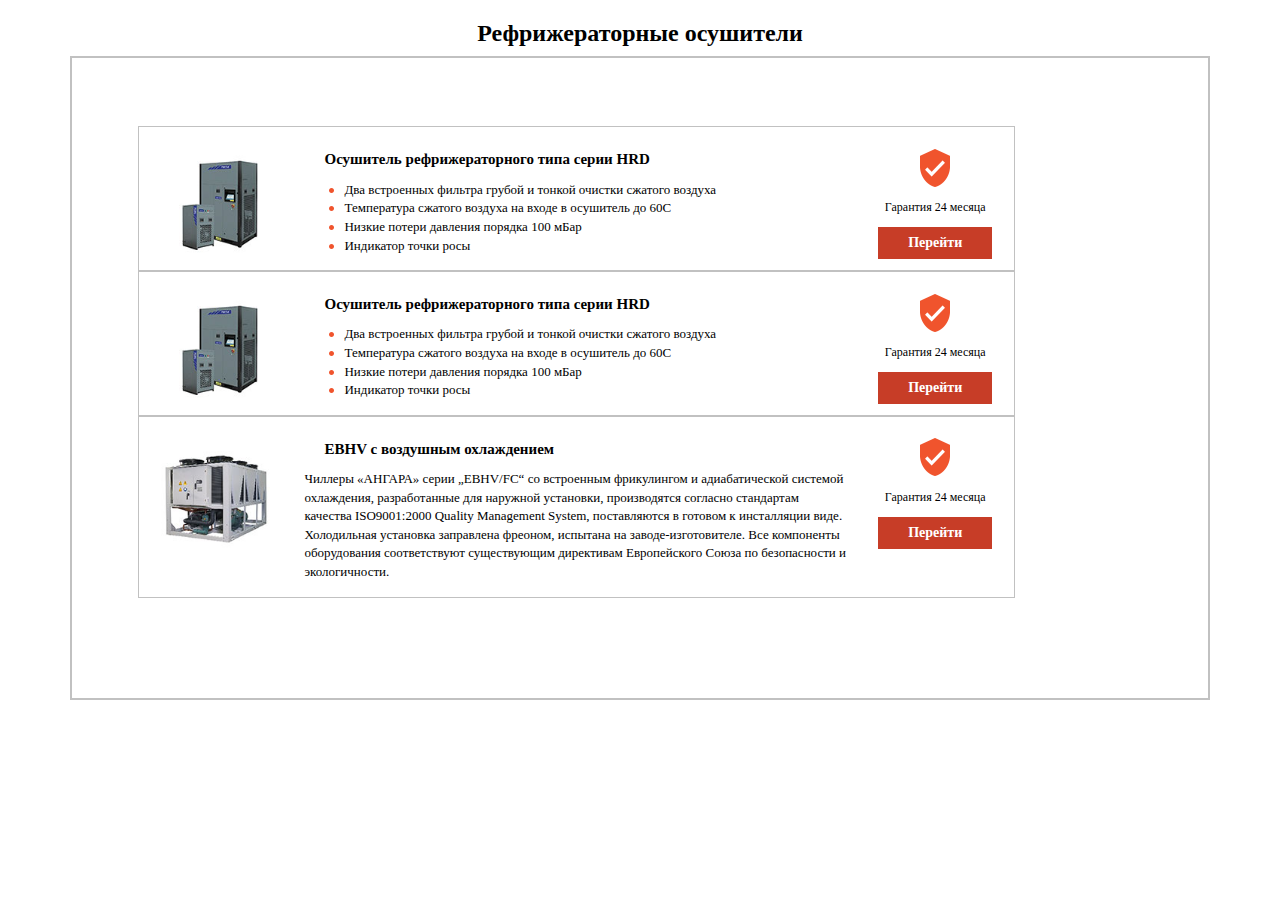
<file: new catalog/index.html>
<!DOCTYPE html>
<html lang="en">
  <head>
    <meta charset="utf-8">
    <meta http-equiv="X-UA-Compatible" content="IE=edge">
    <meta name="viewport" content="width=device-width, initial-scale=1">
    <!-- The above 3 meta tags *must* come first in the head; any other head content must come *after* these tags -->
    <title>Очередной каталог ДК</title>

    <!-- Bootstrap -->
    <link href="css/bootstrap.min.css" rel="stylesheet">
    <link rel="stylesheet" href="css/style.css">
    <!-- HTML5 shim and Respond.js for IE8 support of HTML5 elements and media queries -->
    <!-- WARNING: Respond.js doesn't work if you view the page via file:// -->
    <!--[if lt IE 9]>
      <script src="https://oss.maxcdn.com/html5shiv/3.7.2/html5shiv.min.js"></script>
      <script src="https://oss.maxcdn.com/respond/1.4.2/respond.min.js"></script>
    <![endif]-->
  </head>
  <body>
    <div class="wrapper">
    <h1>Рефрижераторные осушители</h1>
      <div class="container">
          <div class="catalog">
            <div class="catalog__product">
              <div class="row">
                <div class="col-md-2 col-sm-6">
                  <div class="catalog__product-img-skin">
                    <img class="img-responsive" src="img/pic/catalog/img.jpg" alt="Товар">
                  </div>
                </div>
                <div class="col-md-8 col-sm-6">
                  <div class="catalog__product-advantages">
                    <p class="catalog__product-advantages-title">Осушитель рефрижераторного типа серии HRD</p>
                    <ul>
                      <li>Два встроенных фильтра грубой и тонкой очистки сжатого воздуха</li>
                      <li>Температура сжатого воздуха на входе в осушитель до 60С</li>
                      <li>Низкие потери давления порядка 100 мБар</li>
                      <li>Индикатор точки росы</li>
                    </ul>
                  </div>
                </div>
                <div class="col-md-2 col-sm-12">
                  <div class="catalog__product-guarantee">
                    <p>Гарантия 24 месяца</p>
                    <div class="catalog__product-guarantee-btn-skin">
                      <a href="#">Перейти</a>
                    </div>
                  </div>
                </div>
              </div>
            </div>
            <div class="catalog__product">
              <div class="row">
                <div class="col-md-2 col-sm-6">
                  <div class="catalog__product-img-skin">
                    <img class="img-responsive" src="img/pic/catalog/img.jpg" alt="Товар">
                  </div>
                </div>
                <div class="col-md-8 col-sm-6">
                  <div class="catalog__product-advantages">
                    <p class="catalog__product-advantages-title">Осушитель рефрижераторного типа серии HRD</p>
                    <ul>
                      <li>Два встроенных фильтра грубой и тонкой очистки сжатого воздуха</li>
                      <li>Температура сжатого воздуха на входе в осушитель до 60С</li>
                      <li>Низкие потери давления порядка 100 мБар</li>
                      <li>Индикатор точки росы</li>
                    </ul>
                  </div>
                </div>
                <div class="col-md-2 col-sm-12">
                  <div class="catalog__product-guarantee">
                    <p>Гарантия 24 месяца</p>
                    <div class="catalog__product-guarantee-btn-skin">
                      <a href="#">Перейти</a>
                    </div>
                  </div>
                </div>
              </div>
            </div>
            <div class="catalog__product">
              <div class="row">
                <div class="col-md-2 col-sm-6">
                  <div class="catalog__product-img-skin">
                    <img class="img-responsive" src="img/pic/catalog/img2.jpg" alt="Товар">
                  </div>
                </div>
                <div class="col-md-8 col-sm-6">
                  <div class="catalog__product-advantages">
                    <p class="catalog__product-advantages-title">EBHV с воздушным охлаждением</p>
                    <p>Чиллеры «АНГАРА» серии „EBHV/FC“ со встроенным фрикулингом и адиабатической системой охлаждения, разработанные для наружной установки, производятся согласно стандартам качества ISO9001:2000 Quality Management System, поставляются в готовом к инсталляции виде. Холодильная установка заправлена фреоном, испытана на заводе-изготовителе. Все компоненты оборудования соответствуют существующим директивам Европейского Союза по безопасности и экологичности.</p>
                  </div>
                </div>
                <div class="col-md-2 col-sm-12">
                  <div class="catalog__product-guarantee">
                    <p>Гарантия 24 месяца</p>
                    <div class="catalog__product-guarantee-btn-skin">
                      <a href="#">Перейти</a>
                    </div>
                  </div>
                </div>
              </div>
            </div>
          </div>
        </div>
      </div>
    </div>

    <!-- jQuery (necessary for Bootstrap's JavaScript plugins) -->
    <script src="https://ajax.googleapis.com/ajax/libs/jquery/1.11.3/jquery.min.js"></script>
    <!-- Include all compiled plugins (below), or include individual files as needed -->
    <script src="js/bootstrap.min.js"></script>
  </body>
</html>
</file>
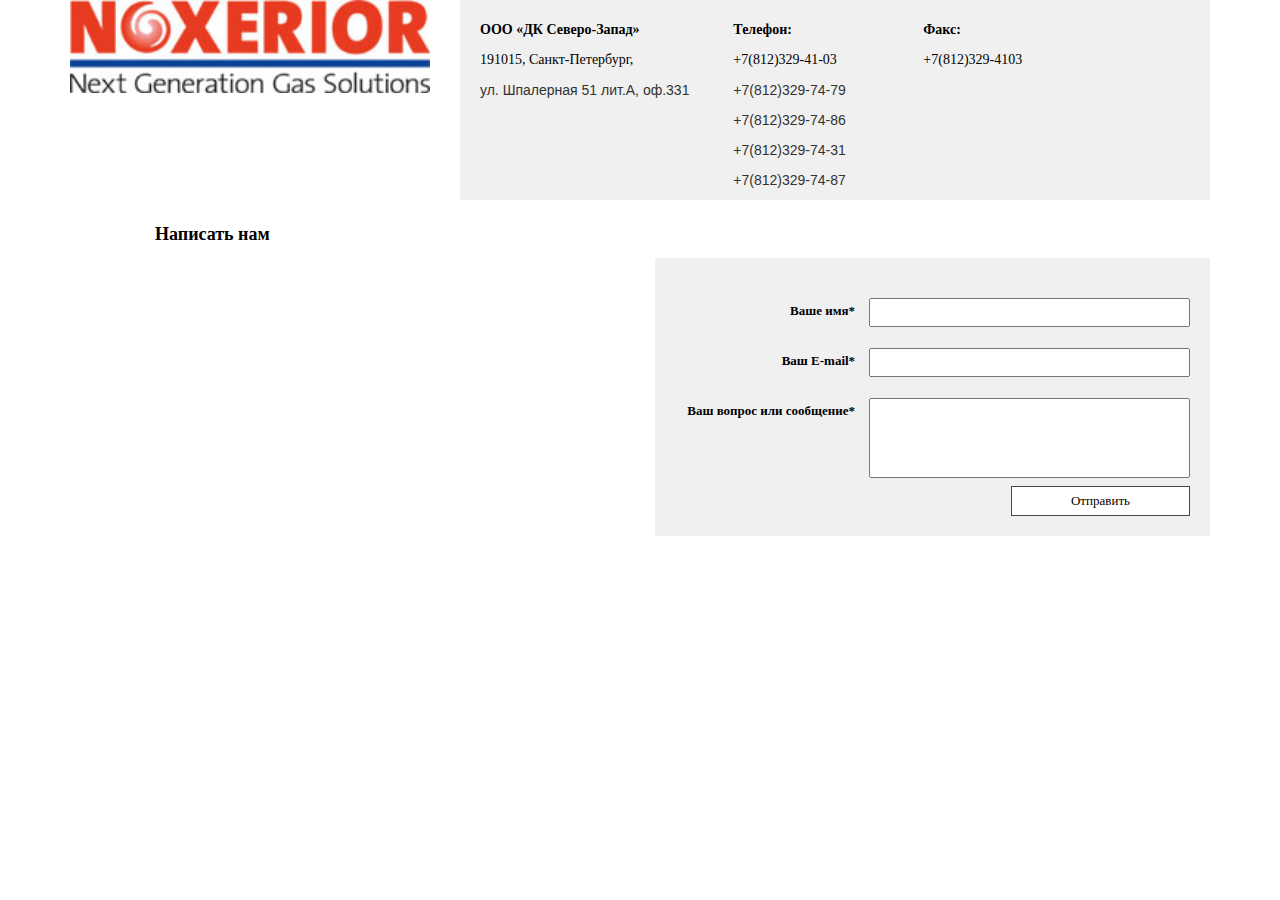
<file: new contacts/index.html>
<!DOCTYPE html>
<html lang="en">
  <head>
    <meta charset="utf-8">
    <meta http-equiv="X-UA-Compatible" content="IE=edge">
    <meta name="viewport" content="width=device-width, initial-scale=1">
    <!-- The above 3 meta tags *must* come first in the head; any other head content must come *after* these tags -->
    <title>Контакты ДК</title>

    <!-- Bootstrap -->
    <link href="css/bootstrap.min.css" rel="stylesheet">
    <link rel="stylesheet" href="css/style.css">
    <!-- HTML5 shim and Respond.js for IE8 support of HTML5 elements and media queries -->
    <!-- WARNING: Respond.js doesn't work if you view the page via file:// -->
    <!--[if lt IE 9]>
      <script src="https://oss.maxcdn.com/html5shiv/3.7.2/html5shiv.min.js"></script>
      <script src="https://oss.maxcdn.com/respond/1.4.2/respond.min.js"></script>
    <![endif]-->
  </head>
  <body>
    <div class="wrapper">
      <div class="container">
        <div class="contacts">
          <div class="row">
            <div class="col-md-4">
              <div class="contacts__logo">
                <img src="img/pic/logo.jpg" alt="Noxerior">
              </div>
            </div>
            <div class="col-md-8">
              <div class="contacts__info">
                <div class="row">
                  <div class="col-md-4">
                    <p class="contacts__title">ООО «ДК Северо-Запад»</p>
                    <p>191015, Санкт-Петербург,</p>
                    <p>ул. Шпалерная 51 лит.А, оф.331</p>
                  </div>
                  <div class="col-md-3">
                    <p class="contacts__title">Телефон:</p>
                    <p>+7(812)329-41-03</p>
                    <p>+7(812)329-74-79</p>
                    <p>+7(812)329-74-86</p>
                    <p>+7(812)329-74-31</p>
                    <p>+7(812)329-74-87</p>
                  </div>
                  <div class="col-md-3">
                    <p class="contacts__title">Факс:</p>
                    <p>+7(812)329-4103</p>
                  </div>
                </div>
              </div>
            </div>
          </div>
          <div class="row">
          <p class="bottom-div-title">Написать нам</p>
          <div class="col-md-6">
            <div class="contacts__map">
              <iframe src="https://www.google.com/maps/embed?pb=!1m14!1m12!1m3!1d7978.0407799991135!2d30.270903799999996!3d60.00661545!2m3!1f0!2f0!3f0!3m2!1i1024!2i768!4f13.1!5e0!3m2!1sru!2sru!4v1464866916232" width="600" height="450" frameborder="0" style="border:0" allowfullscreen></iframe>
            </div>
          </div>
            <div class="col-md-6">
              <div class="contacts__feedback">
                <form action="">
                  <div class="contacts__feedback-skin">
                    <div class="field">
                       <label for="name">Ваше имя*</label>
                       <input type="text" id="name" />
                    </div>
                    <div class="field">
                       <label for="email">Ваш E-mail*</label>
                       <input type="text" id="email" />
                    </div>
                    <div class="field">
                       <label for="message">Ваш вопрос или сообщение*</label>
                       <textarea type="text" id="message"></textarea>
                    </div>
                    <div class="contacts__btn-skin">
                      <input type="submit" value="Отправить">
                    </div>
                  </div>
                 </form>
              </div>
            </div>
          </div>
        </div>
      </div>
    </div>

    <!-- jQuery (necessary for Bootstrap's JavaScript plugins) -->
    <script src="https://ajax.googleapis.com/ajax/libs/jquery/1.11.3/jquery.min.js"></script>
    <!-- Include all compiled plugins (below), or include individual files as needed -->
    <script src="js/bootstrap.min.js"></script>
  </body>
</html>
</file>
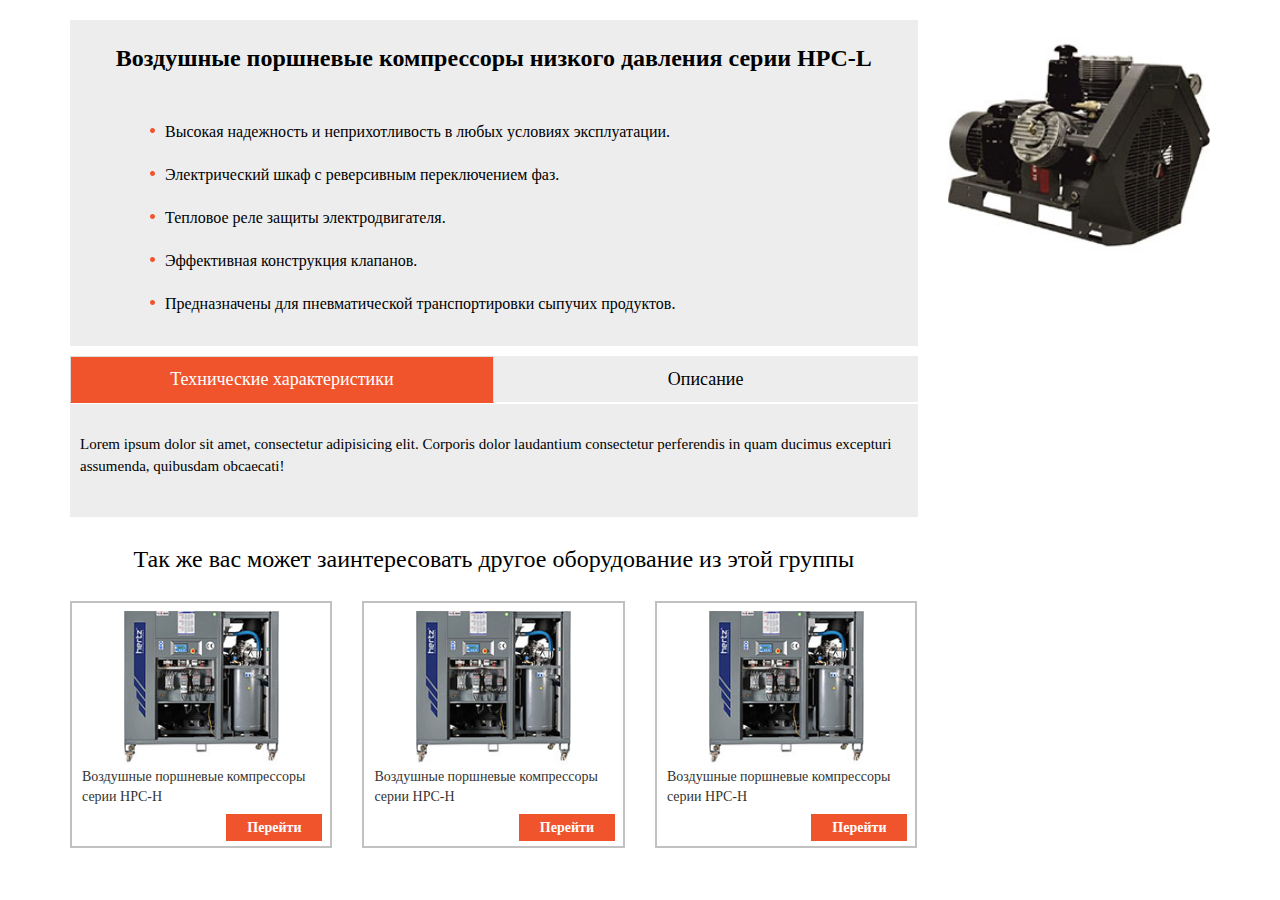
<file: product card/index.html>
<!DOCTYPE html>
<html lang="en">
  <head>
    <meta charset="utf-8">
    <meta http-equiv="X-UA-Compatible" content="IE=edge">
    <meta name="viewport" content="width=device-width, initial-scale=1">
    <!-- The above 3 meta tags *must* come first in the head; any other head content must come *after* these tags -->
    <title>Очередная карта товара ДК</title>

    <!-- Bootstrap -->
    <link href="css/bootstrap.min.css" rel="stylesheet">
    <link rel="stylesheet" href="css/style.css">
    <!-- HTML5 shim and Respond.js for IE8 support of HTML5 elements and media queries -->
    <!-- WARNING: Respond.js doesn't work if you view the page via file:// -->
    <!--[if lt IE 9]>
      <script src="https://oss.maxcdn.com/html5shiv/3.7.2/html5shiv.min.js"></script>
      <script src="https://oss.maxcdn.com/respond/1.4.2/respond.min.js"></script>
    <![endif]-->
  </head>
  <body>
    <div class="wrapper">
      <div class="product-card">
        <div class="container">
          <div class="row">
            <div class="col-md-9">
              <div class="product-card-skin">
              <h2>Воздушные поршневые компрессоры низкого давления серии HPC-L</h2>
                <ul>
                  <li>Высокая надежность и неприхотливость в любых условиях эксплуатации.</li>
                  <li>Электрический шкаф с реверсивным переключением фаз.</li>
                  <li>Тепловое реле защиты электродвигателя.</li>
                  <li>Эффективная конструкция клапанов.</li>
                  <li>Предназначены для пневматической транспортировки сыпучих продуктов.</li>
                </ul>
              </div>
            </div>
            <div class="col-md-3 product-card-img">
              <img class="img-responsive" src="img/pic/img.jpg" alt="Товар">
            </div>
          </div>
        </div>
      </div>
      <div class="product-card-info">
        <div class="container">
          <div class="row">
              <div class="col-md-9">
                <div class="product-card-tabs">
                <ul id="myTabs" class="nav nav-tabs">
                  <li class="active"><a class="tabs-link" id="profile-tab" href="#profile" data-toggle="tab">Технические характеристики</a></li>
                  <li class=""><a class="tabs-link" id="home-tab" href="#home" data-toggle="tab">Описание</a></li>
                </ul>
              <div id="myTabContent" class="tab-content">
                <div id="home" class="tab-pane fade">
                  <p>Когда Вы видите на дороге цементовоз или другое транспортное средство, перевозящее сыпучие продукты,
                  с большой вероятностью Вы увидите на нем компрессор серии HPC-L. Компрессоры серии HPC-L - одно из
                  самых распространённых решений для разгрузки цемента и других сыпучих продуктов из транспортного средства, а также стационарной разгрузки. Эти воздушные поршневые компрессоры с прямым приводом
                  зарекомендовали себя как исключительно надежный и неприхотливый в работе источник сжатого воздуха
                  низкого давления. Компрессор комплектуется необходимыми системами защиты, электрическим шкафом с реверсивным переключением, тем самым даже неопытный пользователь может смело эксплуатировать
                  данный компрессор.</p>
                </div>
                <div id="profile" class="tab-pane fade active in">
                  <p>Lorem ipsum dolor sit amet, consectetur adipisicing elit. Corporis dolor laudantium consectetur perferendis in quam ducimus excepturi assumenda, quibusdam obcaecati!</p>
                </div>
              </div>
              </div>
              </div>
            </div>
          </div>
      </div>
        <div class="product-examples-skin">
          <div class="container">
            <div class="row">
              <div class="col-md-9">
            <p class="product-examples">Так же вас может заинтересовать другое оборудование из этой группы</p>
            <div class="row">
            <div class="col-md-4 col-sm-4">
              <div class="product-example">
                <img class="img-responsive" src="img/pic/img2.jpg" alt="Товар">
                <p class="product-example-title">Воздушные поршневые компрессоры серии HPC-H</p>
                <div class="product-example-link-skin">
                  <a class="product-example-link" href="#">Перейти</a>
                </div>
              </div>
            </div>
            <div class="col-md-4 col-sm-4">
              <div class="product-example">
                <img class="img-responsive" src="img/pic/img2.jpg" alt="Товар">
                <p class="product-example-title">Воздушные поршневые компрессоры серии HPC-H</p>
                <div class="product-example-link-skin">
                  <a class="product-example-link" href="#">Перейти</a>
                </div>
              </div>
            </div>
            <div class="col-md-4 col-sm-4">
              <div class="product-example">
                <img class="img-responsive" src="img/pic/img2.jpg" alt="Товар">
                <p class="product-example-title">Воздушные поршневые компрессоры серии HPC-H</p>
                <div class="product-example-link-skin">
                  <a class="product-example-link" href="#">Перейти</a>
                </div>
              </div>
            </div>
            </div>
          </div>
        </div>
        </div>
      </div>
    </div>

    <!-- jQuery (necessary for Bootstrap's JavaScript plugins) -->
    <script src="https://ajax.googleapis.com/ajax/libs/jquery/1.11.3/jquery.min.js"></script>
    <!-- Include all compiled plugins (below), or include individual files as needed -->
    <script src="js/bootstrap.min.js"></script>
  </body>
</html>
</file>
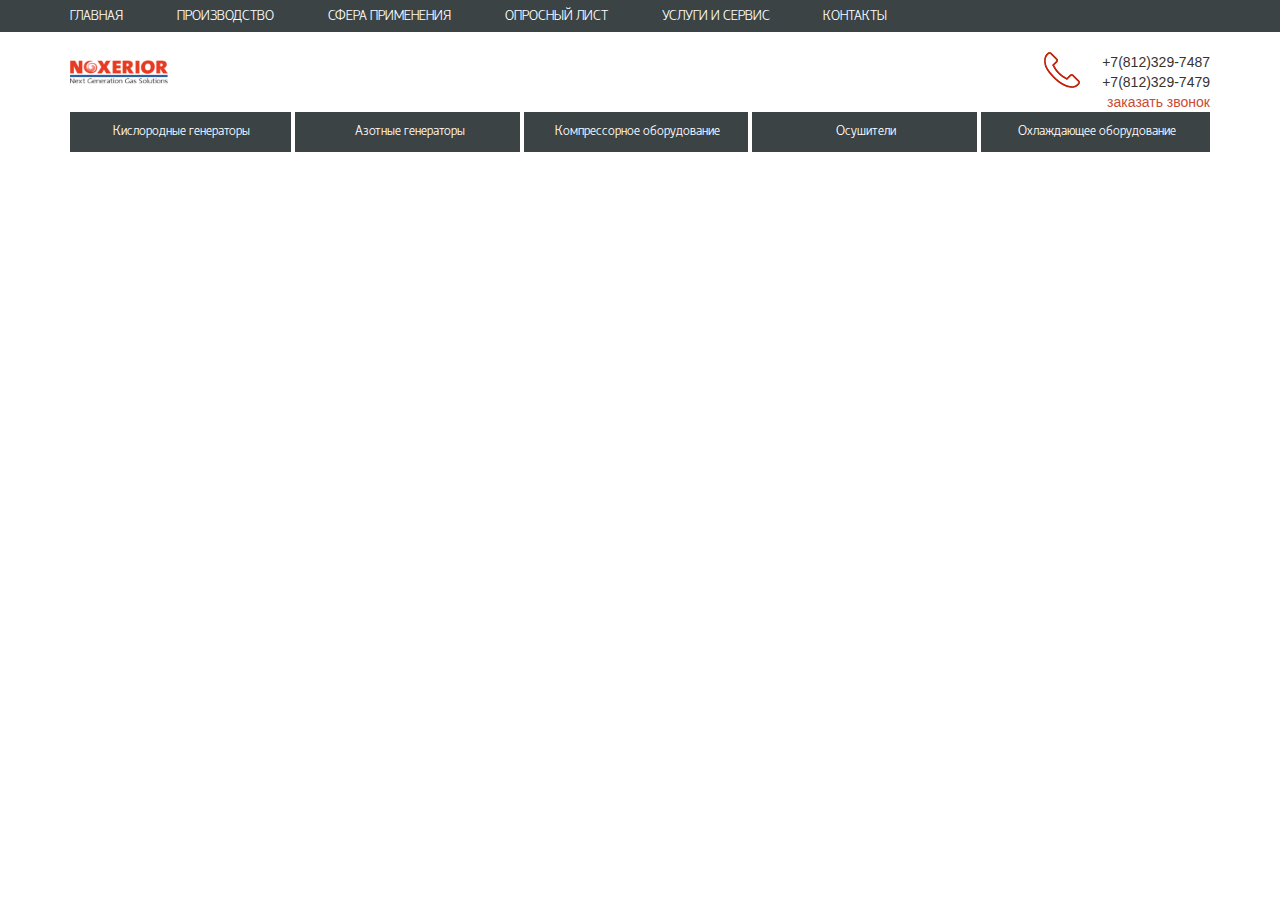
<file: new header/new-header.html>
<!DOCTYPE html>
<html lang="en">
  <head>
    <meta charset="utf-8">
    <meta http-equiv="X-UA-Compatible" content="IE=edge">
    <meta name="viewport" content="width=device-width, initial-scale=1">
    <!-- The above 3 meta tags *must* come first in the head; any other head content must come *after* these tags -->
    <title>Очередная шапка ДК</title>

    <!-- Bootstrap -->
    <link href="css/bootstrap.min.css" rel="stylesheet">
    <link rel="stylesheet" href="css/style.css">

    <!-- HTML5 shim and Respond.js for IE8 support of HTML5 elements and media queries -->
    <!-- WARNING: Respond.js doesn't work if you view the page via file:// -->
    <!--[if lt IE 9]>
      <script src="https://oss.maxcdn.com/html5shiv/3.7.2/html5shiv.min.js"></script>
      <script src="https://oss.maxcdn.com/respond/1.4.2/respond.min.js"></script>
    <![endif]-->
  </head>
  <body>
    <header class="header">

            <div class="header__main-nav">
            <div class="container">
                <ul>
                    <li><a href="#">ГЛАВНАЯ</a></li>
                    <li><a href="#">ПРОИЗВОДСТВО</a></li>
                    <li><a href="#">СФЕРА ПРИМЕНЕНИЯ</a></li>
                    <li><a href="#">ОПРОСНЫЙ ЛИСТ</a></li>
                    <li><a href="#">УСЛУГИ И СЕРВИС</a></li>
                    <li><a href="#">КОНТАКТЫ</a></li>
                </ul>
            </div>
            </div>
            <div class="container">
            <div class="row header__middle">
                <div class="col-md-6 col-xs-6 header__logo"><a href="#"><img src="img/pic/logo.png" width="100" height="40" alt="Noxerior"></a></div>
                <div class="col-md-6 col-xs-6 header__contacts">
                    <p class="header__contacts-icon">+7(812)329-7487</p>
                    <p>+7(812)329-7479</p>
                    <a href="#">заказать звонок</a>
                </div>
            </div>
            <div class="header__inner-nav">
                <ul>
                    <li><a href="#">Кислородные генераторы</a>
                        <div class="hidden-menu">
                            <ul>
                                <li><a href="#">Медицинские генераторы<br></a></li>
                                <li><a href="#">Промышленные генераторы<br></a></li>
                            </ul>
                        </div>
                    </li>
                    <li><a href="#">Азотные генераторы</a>
                    <div class="hidden-menu">
                        <ul>
                            <li><a href="#">Промышленные генераторы<br></a></li>
                            <li><a href="#">Пищевые генераторы<br></a></li>
                        </ul>
                        </div>
                    </li>
                    <li><a href="#">Компрессорное оборудование</a>
                    <div class="hidden-menu">
                        <ul>
                            <li><a href="#">Бустеры<br></a></li>
                            <li><a href="#">Винтовые компрессоры<br></a></li>
                            <li><a href="#">Поршневые компрессоры<br></a></li>
                        </ul>
                        </div>
                    </li>
                    <li><a href="#">Осушители</a>
                    <div class="hidden-menu">
                        <ul>
                            <li><a href="#">Рефрижераторные осушители<br></a></li>
                            <li><a href="#">Адсорбционные осушители<br></a></li>
                        </ul>
                        </div>
                    </li>
                    <li><a href="#">Охлаждающее оборудование</a>
                    <div class="hidden-menu">
                        <ul>
                            <li><a href="#">Чиллеры<br></a></li>
                        </ul>
                        </div>
                    </li>
                </ul>
            </div>
            <div class="mobile-nav">
              <nav class="navbar navbar-default navbar-static-top" role="navigation">
          <div class="container">
              <div class="row">
                  <div class="navbar-header">
                      <button type="button" class="navbar-toggle collapsed" data-toggle="collapse" data-target="#bs-example-navbar-collapse-1">
                          <span class="icon-bar"></span>
                          <span class="icon-bar"></span>
                          <span class="icon-bar"></span>
                      </button>
                      <a class="navbar-brand visible-xs" href="#">Каталог</a>
                  </div>
                  <div class="navbar-collapse collapse" id="bs-example-navbar-collapse-1" style="height: 1px;">
                      <ul class="nav navbar-nav">
                          <li id="button_rubric" class="dropdown">
                              <a class="dropdown-toggle" href="#" data-toggle="dropdown">
                                  Кислородные генераторы
                                  <span class="caret"></span>
                              </a>
                              <ul class="dropdown-menu" role="menu">
                                  <li>
                                      <a href="#" target="_self">Медицинские генераторы</a>
                                  </li>
                                  <li>
                                      <a href="#" target="_self">Промышленные генераторы</a>
                                  </li>
                              </ul>
                          </li>
                          <li id="button_rubric" class="dropdown">
                              <a class="dropdown-toggle" href="#" data-toggle="dropdown">
                                  Азотные генераторы
                                  <span class="caret"></span>
                              </a>
                              <ul class="dropdown-menu" role="menu">
                                  <li>
                                      <a href="#" target="_self">Промышленные генераторы</a>
                                  </li>
                                  <li>
                                      <a href="#" target="_self">Пищевые генераторы</a>
                                  </li>
                              </ul>
                          </li>
                          <li id="button_rubric" class="dropdown">
                              <a class="dropdown-toggle" href="#" data-toggle="dropdown">
                                  Компрессорное оборудование
                                  <span class="caret"></span>
                              </a>
                              <ul class="dropdown-menu" role="menu">
                                  <li>
                                      <a href="#" target="_self">Бустеры</a>
                                  </li>
                                  <li>
                                      <a href="#" target="_self">Винтовые компрессоры</a>
                                  </li>
                                  <li>
                                      <a href="#" target="_self">Поршневые компрессоры</a>
                                  </li>
                              </ul>
                          </li>
                          <li id="button_rubric" class="dropdown">
                              <a class="dropdown-toggle" href="#" data-toggle="dropdown">
                                  Компрессорное оборудование
                                  <span class="caret"></span>
                              </a>
                              <ul class="dropdown-menu" role="menu">
                                  <li>
                                      <a href="#" target="_self">Бустеры</a>
                                  </li>
                                  <li>
                                      <a href="#" target="_self">Винтовые компрессоры</a>
                                  </li>
                                  <li>
                                      <a href="#" target="_self">Поршневые компрессоры</a>
                                  </li>
                              </ul>
                          </li>
                          <li id="button_rubric" class="dropdown">
                              <a class="dropdown-toggle" href="#" data-toggle="dropdown">
                                  Осушители
                                  <span class="caret"></span>
                              </a>
                              <ul class="dropdown-menu" role="menu">
                                  <li>
                                      <a href="#" target="_self">Рефрижераторные осушители</a>
                                  </li>
                                  <li>
                                      <a href="#" target="_self">Адсорбционные осушители</a>
                                  </li>
                              </ul>
                          </li>
                          <li id="button_rubric" class="dropdown">
                              <a class="dropdown-toggle" href="#" data-toggle="dropdown">
                                  Охлаждающее оборудование
                                  <span class="caret"></span>
                              </a>
                              <ul class="dropdown-menu" role="menu">
                                  <li>
                                      <a href="#" target="_self">Чиллеры</a>
                                  </li>
                              </ul>
                          </li>
                      </ul>
                  </div>
              </div>
          </div>
      </nav>
</div>
        </div>
    </header>

    <!-- jQuery (necessary for Bootstrap's JavaScript plugins) -->
    <script src="https://ajax.googleapis.com/ajax/libs/jquery/1.11.3/jquery.min.js"></script>
    <!-- Include all compiled plugins (below), or include individual files as needed -->
    <script src="js/bootstrap.min.js"></script>
  </body>
</html>
</file>
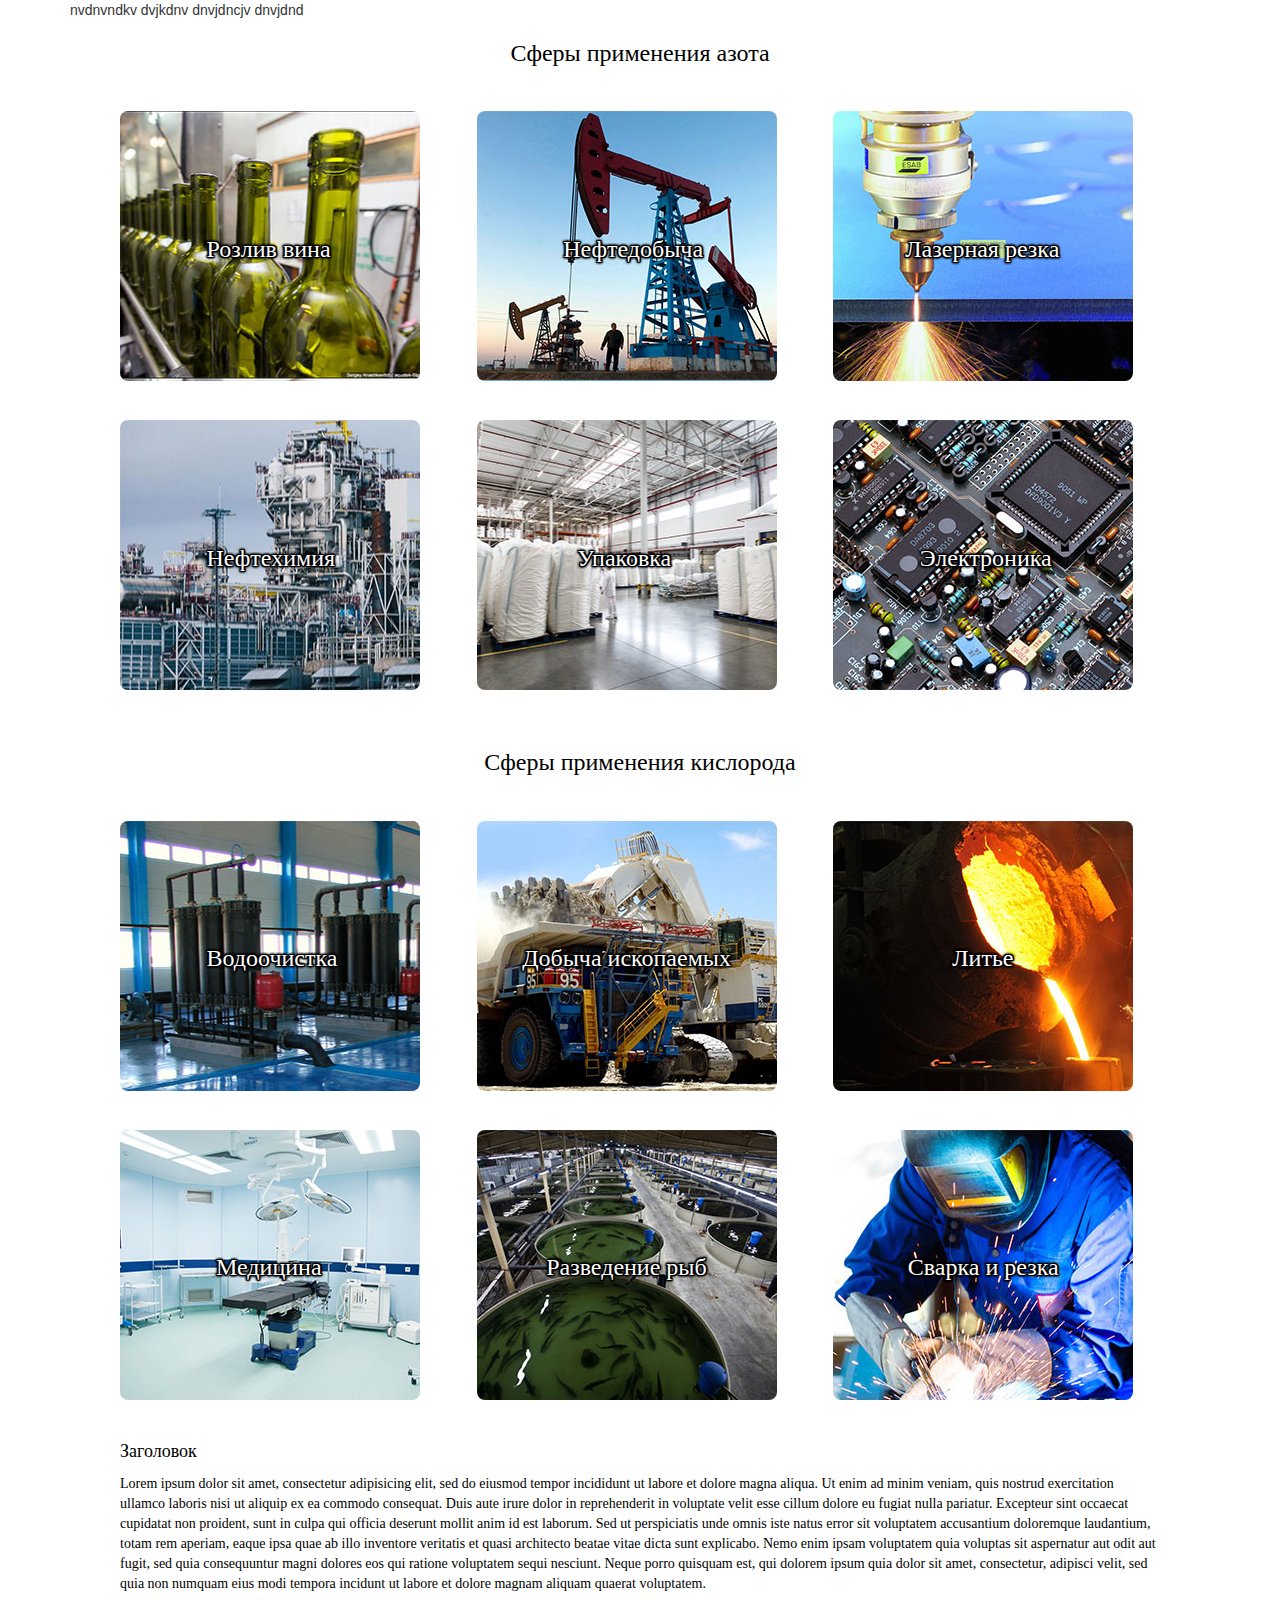
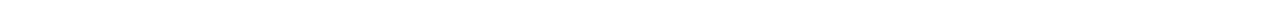
<file: sphere/sphere.html>
<!DOCTYPE html>
<html lang="en">
  <head>
    <meta charset="utf-8">
    <meta http-equiv="X-UA-Compatible" content="IE=edge">
    <meta name="viewport" content="width=device-width, initial-scale=1">
    <!-- The above 3 meta tags *must* come first in the head; any other head content must come *after* these tags -->
    <title>Очередная сфера применения ДК</title>

    <!-- Bootstrap -->
    <link href="css/bootstrap.min.css" rel="stylesheet">
    <link rel="stylesheet" href="css/style.css">
    <!-- HTML5 shim and Respond.js for IE8 support of HTML5 elements and media queries -->
    <!-- WARNING: Respond.js doesn't work if you view the page via file:// -->
    <!--[if lt IE 9]>
      <script src="https://oss.maxcdn.com/html5shiv/3.7.2/html5shiv.min.js"></script>
      <script src="https://oss.maxcdn.com/respond/1.4.2/respond.min.js"></script>
    <![endif]-->
  </head>
  <body>
    <div class="wrapper">
      <div class="container">
        <div class="breadcrumbS">nvdnvndkv dvjkdnv dnvjdncjv dnvjdnd</div>
          <div class="sphere">
            <div class="sphere__nitrogen">
              <h2>Сферы применения азота</h2>
              <div class="row">
                <div class="col-md-4 col-sm-6">
                  <div class="sphere__nitrogen-example vine">
                  </div>
                </div>
                <div class="col-md-4 col-sm-6">
                  <div class="sphere__nitrogen-example oil">
                  </div>
                </div>
                <div class="col-md-4 col-sm-6">
                  <div class="sphere__nitrogen-example laser">
                  </div>
                </div>
                <div class="col-md-4 col-sm-6">
                  <div class="sphere__nitrogen-example chemistry"></div>
                </div>
                <div class="col-md-4 col-sm-6">
                  <div class="sphere__nitrogen-example packaging"></div>
                </div>
                <div class="col-md-4 col-sm-6">
                  <div class="sphere__nitrogen-example electronics"></div>
                </div>
              </div>
            </div>
            <div class="sphere__oxygen">
              <h2>Сферы применения кислорода</h2>
              <div class="row">
                <div class="col-md-4 col-sm-6">
                  <div class="sphere__oxygen-example water">
                  </div>
                </div>
                <div class="col-md-4 col-sm-6">
                  <div class="sphere__oxygen-example resources">
                  </div>
                </div>
                <div class="col-md-4 col-sm-6">
                  <div class="sphere__oxygen-example casting">
                  </div>
                </div>
                <div class="col-md-4 col-sm-6">
                  <div class="sphere__oxygen-example medicine"></div>
                </div>
                <div class="col-md-4 col-sm-6">
                  <div class="sphere__oxygen-example fish"></div>
                </div>
                <div class="col-md-4 col-sm-6">
                  <div class="sphere__oxygen-example welding"></div>
                </div>
              </div>
            </div>
            <div class="row">
             <div class="col-md-12">
                <div class="sphere__oxygen-text">
                  <p class="sphere__oxygen-text-title">Заголовок</p>
                  <p>Lorem ipsum dolor sit amet, consectetur adipisicing elit, sed do eiusmod tempor incididunt ut labore et dolore magna aliqua. Ut enim ad minim veniam, quis nostrud exercitation ullamco laboris nisi ut aliquip ex ea commodo consequat. Duis aute irure dolor in reprehenderit in voluptate velit esse cillum dolore eu fugiat nulla pariatur. Excepteur sint occaecat cupidatat non proident, sunt in culpa qui officia deserunt mollit anim id est laborum. Sed ut perspiciatis unde omnis iste natus error sit voluptatem accusantium doloremque laudantium, totam rem aperiam, eaque ipsa quae ab illo inventore veritatis et quasi architecto beatae vitae dicta sunt explicabo. Nemo enim ipsam voluptatem quia voluptas sit aspernatur aut odit aut fugit, sed quia consequuntur magni dolores eos qui ratione voluptatem sequi nesciunt. Neque porro quisquam est, qui dolorem ipsum quia dolor sit amet, consectetur, adipisci velit, sed quia non numquam eius modi tempora incidunt ut labore et dolore magnam aliquam quaerat voluptatem.</p>
                </div>
             </div>
           </div>
           </div>
      </div>
    </div>

    <!-- jQuery (necessary for Bootstrap's JavaScript plugins) -->
    <script src="https://ajax.googleapis.com/ajax/libs/jquery/1.11.3/jquery.min.js"></script>
    <!-- Include all compiled plugins (below), or include individual files as needed -->
    <script src="js/bootstrap.min.js"></script>
  </body>
</html>
</file>
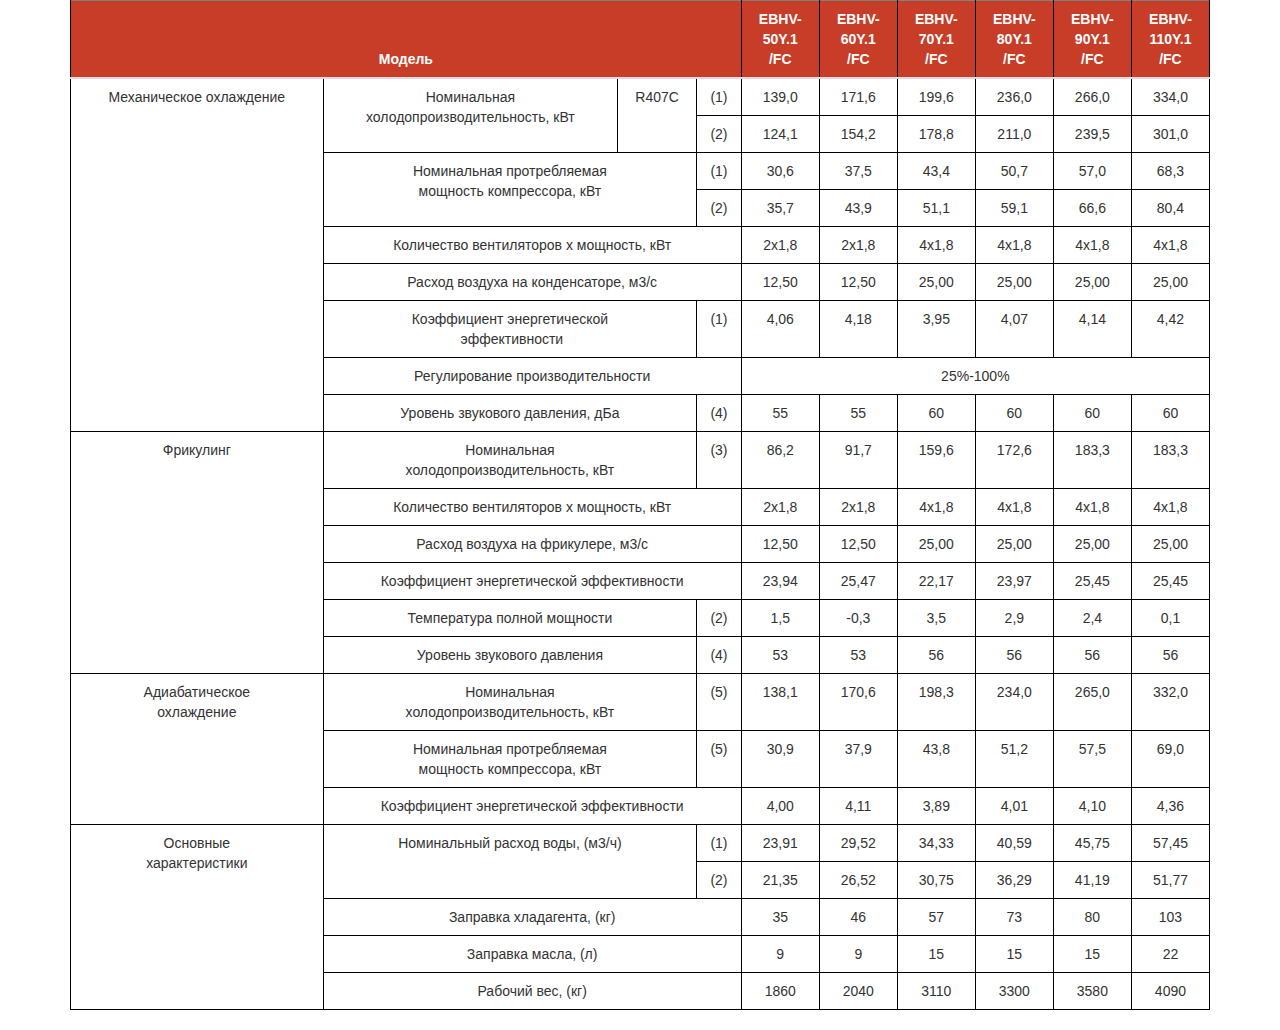
<file: table/table.html>
<!DOCTYPE html>
<html lang="en">
  <head>
    <meta charset="utf-8">
    <meta http-equiv="X-UA-Compatible" content="IE=edge">
    <meta name="viewport" content="width=device-width, initial-scale=1">
    <!-- The above 3 meta tags *must* come first in the head; any other head content must come *after* these tags -->
    <title>Очередная сфера применения ДК</title>

    <!-- Bootstrap -->
    <link href="css/bootstrap.min.css" rel="stylesheet">
    <link rel="stylesheet" href="css/style.css">
    <!-- HTML5 shim and Respond.js for IE8 support of HTML5 elements and media queries -->
    <!-- WARNING: Respond.js doesn't work if you view the page via file:// -->
    <!--[if lt IE 9]>
      <script src="https://oss.maxcdn.com/html5shiv/3.7.2/html5shiv.min.js"></script>
      <script src="https://oss.maxcdn.com/respond/1.4.2/respond.min.js"></script>
    <![endif]-->
  </head>
  <body>
    <div class="wrapper">
      <div class="container">
      <div class="table-responsive">
      <table class="table" border="1">
<thead>
<tr>
<th colspan="4">Модель</th>
<th>EBHV-<br>50Y.1<br>/FC</th>
<th>EBHV-<br>60Y.1<br>/FC</th>
<th>EBHV-<br>70Y.1<br>/FC</th>
<th>EBHV-<br>80Y.1<br>/FC</th>
<th>EBHV-<br>90Y.1<br>/FC</th>
<th>EBHV-<br>110Y.1<br>/FC</th>
</tr>
</thead>
<tbody>
<tr>
<td rowspan="9">Механическое охлаждение</td>
<td rowspan="2">Номинальная<br>холодопроизводительность, кВт</td>
<td rowspan="2">R407C</td>
<td>(1)</td>
<td>139,0</td>
<td>171,6</td>
<td>199,6</td>
<td>236,0</td>
<td>266,0</td>
<td>334,0</td>
</tr>
<tr>
<td>(2)</td>
<td>124,1</td>
<td>154,2</td>
<td>178,8</td>
<td>211,0</td>
<td>239,5</td>
<td>301,0</td>
</tr>
<tr>
<td colspan="2" rowspan="2">Номинальная протребляемая<br>мощность компрессора, кВт</td>
<td>(1)</td>
<td>30,6</td>
<td>37,5</td>
<td>43,4</td>
<td>50,7</td>
<td>57,0</td>
<td>68,3</td>
</tr>
<tr>
<td>(2)</td>
<td>35,7</td>
<td>43,9</td>
<td>51,1</td>
<td>59,1</td>
<td>66,6</td>
<td>80,4</td>
</tr>
<tr>
<td colspan="3">Количество вентиляторов х мощность, кВт</td>
<td>2x1,8</td>
<td>2x1,8</td>
<td>4x1,8</td>
<td>4x1,8</td>
<td>4x1,8</td>
<td>4x1,8</td>
</tr>
<tr>
<td colspan="3">Расход воздуха на конденсаторе, м3/с</td>
<td>12,50</td>
<td>12,50</td>
<td>25,00</td>
<td>25,00</td>
<td>25,00</td>
<td>25,00</td>
</tr>
<tr>
<td colspan="2">Коэффициент энергетической<br>&nbsp;эффективности</td>
<td>(1)</td>
<td>4,06</td>
<td>4,18</td>
<td>3,95</td>
<td>4,07</td>
<td>4,14</td>
<td>4,42</td>
</tr>
<tr>
<td colspan="3">Регулирование производительности</td>
<td colspan="6">25%-100%</td>
</tr>
<tr>
<td colspan="2">Уровень звукового давления, дБа</td>
<td>(4)</td>
<td>55</td>
<td>55</td>
<td>60</td>
<td>60</td>
<td>60</td>
<td>60</td>
</tr>
<tr>
<td rowspan="6">Фрикулинг</td>
<td colspan="2">Номинальная<br>холодопроизводительность, кВт</td>
<td>(3)</td>
<td>86,2</td>
<td>91,7</td>
<td>159,6</td>
<td>172,6</td>
<td>183,3</td>
<td>183,3</td>
</tr>
<tr>
<td colspan="3">Количество вентиляторов х мощность, кВт</td>
<td>2x1,8</td>
<td>2x1,8</td>
<td>4x1,8</td>
<td>4x1,8</td>
<td>4x1,8</td>
<td>4x1,8</td>
</tr>
<tr>
<td colspan="3">Расход воздуха на фрикулере, м3/с</td>
<td>12,50</td>
<td>12,50</td>
<td>25,00</td>
<td>25,00</td>
<td>25,00</td>
<td>25,00</td>
</tr>
<tr>
<td colspan="3">Коэффициент энергетической эффективности</td>
<td>23,94</td>
<td>25,47</td>
<td>22,17</td>
<td>23,97</td>
<td>25,45</td>
<td>25,45</td>
</tr>
<tr>
<td colspan="2">Температура полной мощности</td>
<td>(2)</td>
<td>1,5</td>
<td>-0,3</td>
<td>3,5</td>
<td>2,9</td>
<td>2,4</td>
<td>0,1</td>
</tr>
<tr>
<td colspan="2">Уровень звукового давления</td>
<td>(4)</td>
<td>53</td>
<td>53</td>
<td>56</td>
<td>56</td>
<td>56</td>
<td>56</td>
</tr>
<tr>
<td rowspan="3">Адиабатическое<br>охлаждение</td>
<td colspan="2">Номинальная<br>холодопроизводительность, кВт</td>
<td>(5)</td>
<td>138,1</td>
<td>170,6</td>
<td>198,3</td>
<td>234,0</td>
<td>265,0</td>
<td>332,0</td>
</tr>
<tr>
<td colspan="2">Номинальная протребляемая<br>мощность компрессора, кВт</td>
<td>(5)</td>
<td>30,9</td>
<td>37,9</td>
<td>43,8</td>
<td>51,2</td>
<td>57,5</td>
<td>69,0</td>
</tr>
<tr>
<td colspan="3">Коэффициент энергетической эффективности</td>
<td>4,00</td>
<td>4,11</td>
<td>3,89</td>
<td>4,01</td>
<td>4,10</td>
<td>4,36</td>
</tr>
<tr>
<td rowspan="5">Основные <br>характеристики</td>
<td colspan="2" rowspan="2">Номинальный расход воды, (м3/ч)</td>
<td>(1)</td>
<td>23,91</td>
<td>29,52</td>
<td>34,33</td>
<td>40,59</td>
<td>45,75</td>
<td>57,45</td>
</tr>
<tr>
<td>(2)</td>
<td>21,35</td>
<td>26,52</td>
<td>30,75</td>
<td>36,29</td>
<td>41,19</td>
<td>51,77</td>
</tr>
<tr>
<td colspan="3">Заправка хладагента, (кг)</td>
<td>35</td>
<td>46</td>
<td>57</td>
<td>73</td>
<td>80</td>
<td>103</td>
</tr>
<tr>
<td colspan="3">Заправка масла, (л)</td>
<td>9</td>
<td>9</td>
<td>15</td>
<td>15</td>
<td>15</td>
<td>22</td>
</tr>
<tr>
<td colspan="3">Рабочий вес, (кг)</td>
<td>1860</td>
<td>2040</td>
<td>3110</td>
<td>3300</td>
<td>3580</td>
<td>4090</td>
</tr>
</tbody>
</table>
</div>
      </div>
    </div>

    <!-- jQuery (necessary for Bootstrap's JavaScript plugins) -->
    <script src="https://ajax.googleapis.com/ajax/libs/jquery/1.11.3/jquery.min.js"></script>
    <!-- Include all compiled plugins (below), or include individual files as needed -->
    <script src="js/bootstrap.min.js"></script>
  </body>
</html>
</file>
<file: new catalog/css/style.css>
h1{
      font-family: "Helvetica Neue";
      font-weight: bold;
      font-size: 24px;
      color: #000;
      text-align: center;
}

.catalog{
    border: 2px solid  #c1c1c1;
    padding: 68px 193px 100px 66px;
}

.catalog__product{
    border: 1px solid  #c1c1c1;
    padding: 22px 22px 5px 22px;
}

.catalog__product:hover{
    -webkit-box-shadow: -1px 5px 9px 8px #e8e8e8;
    box-shadow: -1px 5px 9px 8px #e8e8e8;
}

.catalog__product-img-skin img{
    width: 100%;
}

.catalog__product-advantages-title{
    font-family: "Helvetica Neue";
    font-weight: bold;
    font-size: 15px;
    color: #000;
    padding-left: 20px;
}

.catalog__product-advantages ul{
    list-style: none;
}

.catalog__product-advantages ul li{
    position: relative;
    font-family: "Helvetica Neue";
    font-size: 13px;
    color: #000;
}

.catalog__product-advantages ul li:after{
    content: "";
    display: block;
    width: 5px;
    height: 5px;
    background-image: url(../img/icon-catalog-list.png);
    position: absolute;
    top: 7px;
    left: -15px;
}

.catalog__product-guarantee{
    position: relative;
    height: 110px;
    text-align: center;
}

.catalog__product-guarantee p{
    position: relative;
    padding-top: 50px;
    font-family: "Helvetica Neue";
    font-size: 12px;
    color: #000;
}

.catalog__product-guarantee p:after{
    content: "";
    display: block;
    width: 30px;
    height: 38px;
    background-image: url(../img/icon-catalog-guarantee.png);
    position: absolute;
    top: -30px;
    bottom: 0;
    left: 0;
    right: 0;
    margin: auto;
}

.catalog__product-guarantee-btn-skin{
    position: absolute;
    bottom: 0;
    left: 0;
    width: 100%;
}

.catalog__product-guarantee-btn-skin a{
    background-color: #c73d27;
    color: #fff;
    font-family: "Helvetica Neue";
    font-weight: bold;
    display: block;
    width: 100%;
    text-align: center;
    padding-top: 5px;
    padding-bottom: 5px;
    border: 1px solid transparent;
}

.catalog__product-guarantee-btn-skin a:hover{
    color: #c73d27;
    border: 1px solid  #c73d27;
    background-color: transparent;
    text-decoration: none;
}

.catalog__product-advantages-title + p{
    font-family: "Helvetica Neue";
    font-size: 13px;
    color: #000;
}

@media (max-width: 767px){
    .catalog{
        padding: 20px;
    }

    .catalog__product-advantages-title{
        padding-left: 0;
    }

    .catalog__product-advantages ul{
        padding-left: 15px;
    }

    .catalog__product{
        margin-bottom: 30px;
    }
}

@media (min-width: 400px) and (max-width: 767px){
    .catalog__product-img-skin{
        text-align: center;
    }

    .catalog__product-img-skin img{
        width: 60%;
        display: inline-block;
    }
}

@media (min-width: 767px) and (max-width: 991px){
    .catalog{
        padding: 30px 50px;
    }
}

@media (min-width: 992px) and (max-width: 1199px){
    .catalog__product-guarantee{
        height: 130px;
    }
}
</file>
<file: new contacts/css/style.css>
input, textarea{
    outline: none;
}

.contacts__info{
    background-color: #f0f0f0;
    padding-top: 20px;
    padding-left: 20px;
}

.contacts__logo{
    text-align: right;
}

.contacts__logo img{
    width: 100%;
}

.contacts__title{
    font-family: "Helvetica Neue";
    font-weight: bold;
    color: #000;
}

.contacts__title + p{
    font-family: "Helvetica Neue";
    color: #000;
}

.contacts__feedback{
}

.contacts__feedback:after, .contacts__feedback:before{
    display: block;
    content: "";
    clear: both;
}

.bottom-div-title{
    font-family: "Helvetica Neue";
    font-size: 18px;
    color: #000;
    font-weight: bold;
    padding-left: 100px;
    margin-top: 22px;
}

.contacts__feedback .field{
    text-align:right;
    line-height:25px;
}

.contacts__feedback label{
    float:none;
    padding-right:10px;
    font-family: "Helvetica Neue";
    font-size: 13px;
    color: #000;
    margin-top: 20px;
}

.contacts__feedback .contacts__feedback-skin{
    float:left;
    width: 100%;
    padding-right: 20px;
    background-color: #f0f0f0;
    padding-top: 20px;
    padding-bottom: 20px;
}

.contacts__feedback label, input{
    vertical-align: top;
}

.contacts__feedback input[type=text], .contacts__feedback textarea{
    width: 60%;
    margin-top: 20px;
    padding: 0 5px;
}

.contacts__feedback textarea{
    min-width: 60%;
    max-width: 60%;
    resize: none;
    height: 80px;
    min-height: 80px;
    max-height: 80px;
}

iframe{
    width: 100%;
    height: 280px;
}

.contacts__btn-skin{
    text-align: right;
}

.contacts__btn-skin input[type=submit]{
    border: 1px solid #484848;
    font-family: "Helvetica Neue";
    font-size: 13px;
    color: #000;
    width: 179px;
    background-color: #fff;
    padding-top: 5px;
    padding-bottom: 5px;
}

.contacts__btn-skin input[type=submit]:hover{
    background: #F0542D;
    color: #fff;
}

@media (max-width: 510px){
    .contacts__feedback label{
        display: block;
        float: left;
    }

    .contacts__feedback .field{
        text-align-last: left;
    }

    .contacts__btn-skin{
        text-align: left;
        margin-top: 10px;
    }

    .contacts__feedback-skin{
        padding-left: 20px;
    }

    .contacts__feedback input[type=text], .contacts__feedback textarea{
        margin-top: 2px;
    }
}

@media (max-width: 767px){
    .contacts__logo{
        text-align: center;
    }

    .contacts__logo img{
        width: 50%;
    }
}

@media (min-width: 767px) and (max-width: 991px){
    .contacts__logo{
        text-align: center;
    }

    .contacts__logo img{
        width: 50%;
    }
}
</file>
<file: product card/css/style.css>
.product-card h2{
    text-align: center;
    font-size: 24px;
    padding-top: 25px;
    margin-bottom: 50px;
    font-family: "Helvetica Neue";
    font-weight: bold;
    color: #000;
}

.product-card-img{
    text-align: center;
    margin-top: 20px;
    margin-bottom: 20px;
}

.product-card-img img{
    width: 100%;
    display: inline-block;
}

.product-card-skin{
    background-color: #EDEDED;
    padding-bottom: 10px;
}

.product-card-skin ul{
    list-style: none;
    padding-left: 80px;
}

.product-card-skin ul > li{
    position: relative;
    padding-left: 15px;
    margin-bottom: 20px;
    font-family: "Helvetica Neue";
    color: #000;
    font-size: 16px;
}

.product-card-skin ul > li:after{
    content: "";
    display: block;
    width: 5px;
    height: 5px;
    background-image: url(../img/icon-product-card-list.png);
    position: absolute;
    top: 7px;
    left: 0;
}

.product-card p:first-child{ padding-top: 20px;}
.product-card p:last-child{ padding-bottom: 20px;}

.product-card p{
    color: #6a6969;
    font-size: 14px;
}

.product-card-tabs {
    position: relative;
    background-color: #EDEDED;
    margin-top: 10px;
}

.product-card-tabs .tabs-link{
    outline: none;
}

.nav-tabs>li.active>a, .nav-tabs>li.active>a:focus, .nav-tabs>li.active>a:hover{
    color: #fff;
}

.nav-tabs>li>a{
    color: #000;
    font-family: "Helvetica Neue";
    font-size: 18px;
}

.nav-tabs>li{
    width: 50%;
    text-align: center;
}

.nav-tabs>li>a{
    margin-right: 0;
}

.nav-tabs>li>a{
    border-radius: 0;
}

.nav-tabs>li.active>a, .nav-tabs>li.active>a:focus, .nav-tabs>li.active>a:hover{
    background: #f0542d;
}

.tab-content p{
    font-family: "Helvetica Neue";
    font-size: 15px;
    color: #000;
    padding: 10px;
}

.product-card-tabs > ul{
    border-bottom: 2px solid  #fff;
}

.product-card-tabs .tab-pane{
    padding-top: 20px;
    padding-bottom: 20px;
    color: #6a6969;
    font-size: 14px;
}

.product-examples{
    font-family: "Helvetica Neue";
    text-align: center;
    font-size: 24px;
    color: #000;
    margin-top: 25px;
    margin-bottom: 25px;
    position: relative;
}

.product-example{
    padding-top: 8px;
}

.product-example img{
    width: 60%;
    height: auto;
    display: inline-block;
}

.product-example{
    position: relative;
    border: 2px solid #c1c1c1;
    margin-bottom: 50px;
    text-align: center;
}

.product-example .product-example-title{
    text-align: left;
    padding-left: 10px;
    padding-right: 20px;
    font-family: "Helvetica Neue";
}

.product-example-link-skin{
    text-align: right;
    margin-bottom: 8px;
    margin-right: 8px;
}

.product-example-link{
    background-color: #f0542d;
    color: #fff;
    padding: 5px 20px;
    font-family: "Helvetica Neue";
    font-weight: bold;
    border: 1px solid  transparent;
}

.product-example-link:hover{
    background-color: transparent;
    color: #f0542d;
    border: 1px solid  #f0542d;
    text-decoration: none;
}

@media (max-width: 767px){
    .nav-tabs>li{
        width: 100%;
    }

    .product-card-skin ul{
        padding-left: 40px;
    }

    .product-card-skin ul > li{
        padding-left: 0;
    }

    .product-card-skin ul > li:after{
        left: -15px;
    }

    .product-card-img img, .product-example img{
        width: auto;
    }
}

@media (min-width: 768px) and (max-width: 991px){
    .product-card-img img, .product-example img{
        width: auto;
    }
}
</file>
<file: new header/css/style.css>
@font-face {
    font-family: hattori_hanzo_light;
    src: url(../fonts/hattori_hanzo_light.otf);
}

/* Header */

.header__main-nav{
  background-color: #3B4345;
}

.header__main-nav ul{
  padding-left: 0;
  margin-bottom: 0;
}

.header__main-nav ul > li{
  display: inline-block;
  text-align: center;
  margin-right: 50px;
  padding: 5px 0;
}

.header__main-nav ul > li:last-child{ margin-right: 0;}

.header__main-nav ul > li > a{
  color: #fff;
  text-decoration: none;
  font-family: hattori_hanzo_light;
}

.header__main-nav ul > li > a:hover{
  color: #c73d27;
}

.header__middle{
  padding-top: 20px;
}

.header__contacts p{
  margin: 0;
  /*padding-left: 10px;*/
}

.header__contacts-icon{
  position: relative;
}

.header__contacts-icon:before{
  content: "";
  display: block;
  width: 36px;
  height: 36px;
  position: absolute;
  top: 0;
  right: 130px;
  background: url(../img/telephone.png) no-repeat;

}

.header__contacts{
  text-align: right;
}

.header__contacts > a{
  color: #cb4a35;
  text-decoration: none;
  font-size: 14px;
}

.header__inner-nav{
}

.header__inner-nav ul{
  padding-left: 0;
  background-color: #3b4345;
  margin-bottom: 0;
  text-align: center;
}

.header__inner-nav > ul > li{
  display: inline-block;
  border-right: 4px solid  #fff;
  width: 19.7%;
}

.header__inner-nav > ul > li:last-child {border-right: none;}

.header__inner-nav ul > li > a{
  text-decoration: none;
  color: #fff;
  padding: 10px 0;
  display: block;
  font-family: hattori_hanzo_light;
}

/* inner-header-nav */

.header__inner-nav > ul > li{
    position: relative;
}

.header__inner-nav li:first-child .hidden-menu{left: 0;}

.hidden-menu > ul{
  background-color: #f0f0f0;
}

.hidden-menu{
    display: none;
    position: absolute;
    top: 40px;
    left: -4px;
    z-index: 99999;
    width: 102%;
}

.hidden-menu > ul{
    display: table-cell;
}

.hidden-menu > ul > li{
    display: block;
    border: none;
    padding: 0;
    margin: 0;
}

.hidden-menu > ul > li:first-child{
    /*padding-left: 10px;*/
}

/*.hidden-menu > ul > li:first-child > a{
    font-weight: 600;
    font-size: 14px;
    padding: 0;
}*/

.hidden-menu > ul > li > a{
    font-size: 14px;
    font-family: hattori_hanzo_light;
    color: #000;
}

.header__inner-nav > ul > li:hover .hidden-menu{
    display: table;
}

.hidden-menu > ul > li:hover a{
  background-color: #f0542d;
  color: #fff;
}


.header__inner-nav > ul > li:first-child > .hidden-menu{
  left: -1px;
  width: 100.5%;
}

.header__inner-nav > ul > li:nth-child(2) > .hidden-menu{
  width: 102.2%;
}

.header__inner-nav > ul > li:nth-child(4) > .hidden-menu{
  width: 102.2%;
}

.mobile-nav{
  display: none;
}



@media (max-width: 768px){
  header{
    text-align: center;
  }

  header .header__contacts{
    text-align: center;
  }

  .header__main-nav ul > li{
    display: block;
    margin-right: 0;
  }

 .header__logo{
  padding-bottom: 20px;
 }

  .header__contacts-icon:before{
    top: 0;
    left: 50px;
  }

  .header__inner-nav > ul > li{
    display: block;
    border: none;
    width: 100%;
  }

  .header__inner-nav{
    display: none;
  }

  .mobile-nav{
    display: block;
  }

  .navbar-collapse{
    padding-left: ;
    padding-right: 0;
  }

  .header__contacts-icon:before{
    left: 30px;
  }

}

@media (min-width: 768px) and (max-width: 991px){
  .mobile-nav{
    display: block;
  }

  .header__inner-nav{
    display: none;
  }

  .navbar-nav{
    text-align: center;
  }

  .navbar-nav>li{
    float: none;
    display: inline-block;
  }
}

@media (min-width: 992px) and (max-width: 1199px){
  .header__inner-nav > ul > li{
    width: 18.7%;
  }
}

@media (max-width: 574px){
  .header__contacts-icon:before{
    left: 10px;
  }
}

@media (max-width: 487px){
  .header__contacts-icon:before{
    left: -20px;
  }
}

@media (max-width: 382px){
  .header__contacts-icon:before{
    display: none;
  }
}
</file>
<file: sphere/css/style.css>
h2{
  font-family: "Helvetica Neue";
  font-size: 24px;
  color: #000;
  text-align: center;
  margin-bottom: 45px;
}

.sphere{
    padding-left: 50px;
    padding-right: 50px;
}

.sphere__nitrogen-example, .sphere__oxygen-example{
    width: 300px;
    height: 270px;
    border-radius: 8px;
    background-position: center top;
    margin-bottom: 39px;
}

.vine, .oil, .laser, .chemistry, .packaging, .electronics{
    position: relative;
}

.water, .resources, .casting, .medicine, .fish, .welding{
    position: relative;
}

.vine{
    background-image: url(../img/pic/vine.jpg);
}

.vine:after, .oil:after, .laser:after, .chemistry:after, .packaging:after, .electronics:after{
    display: block;
    top: 0;
    bottom: 0;
    left: 0;
    right: 0;
    margin: auto;
    position: absolute;
    font-family: "Helvetica Neue";
    color: #fff;
    font-size: 24px;
    text-shadow: #000 1px 0px, #000 1px 1px, #000 0px 1px, #000 -1px 1px, #000 -1px 0px, #000 -1px -1px, #000 0px -1px, #000 1px -1px, #000 0 0 3px, #000 0 0 3px, #000 0 0 3px, #000 0 0 3px, #000 0 0 3px, #000 0 0 3px, #000 0 0 3px, #000 0 0 3px;
}

.vine:after{
    content: "Розлив вина";
    width: 127px;
    height: 29px;
}

.oil{
    background-image: url(../img/pic/oil.jpg);
}

.oil:after{
    content: "Нефтедобыча";
    width: 127px;
    height: 29px;
}

.laser{
    background-image: url(../img/pic/laser.jpg);
}

.laser:after{
    content: "Лазерная резка";
    width: 156px;
    height: 29px;
}

.chemistry{
    background-image: url(../img/pic/chemistry.jpg);
    background-position: center left;
}

.chemistry:after{
    content: "Нефтехимия";
    width: 127px;
    height: 29px;
}


.packaging{
    background-image: url(../img/pic/packaging.jpg);
}

.packaging:after{
    content: "Упаковка";
    width: 99px;
    height: 29px;
}

.electronics{
    background-image: url(../img/pic/electronics.jpg);
}

.electronics:after{
    content: "Электроника";
    width: 127px;
    height: 29px;
}

.water:after, .resources:after, .casting:after, .medicine:after, .fish:after, .welding:after{
    display: block;
    top: 0;
    bottom: 0;
    left: 0;
    right: 0;
    margin: auto;
    position: absolute;
    font-family: "Helvetica Neue";
    color: #fff;
    font-size: 24px;
    text-shadow: #000 1px 0px, #000 1px 1px, #000 0px 1px, #000 -1px 1px, #000 -1px 0px, #000 -1px -1px, #000 0px -1px, #000 1px -1px, #000 0 0 3px, #000 0 0 3px, #000 0 0 3px, #000 0 0 3px, #000 0 0 3px, #000 0 0 3px, #000 0 0 3px, #000 0 0 3px;
}

.water{
    background-image: url(../img/pic/water.jpg);
}

.water:after{
    content: "Водоочистка";
    width: 127px;
    height: 29px;
}

.resources{
    background-image: url(../img/pic/resources.jpg);
}

.resources:after{
    content: "Добыча ископаемых";
    width: 209px;
    height: 29px;
}

.casting{
    background-image: url(../img/pic/casting.jpg);
}

.casting:after{
    content: "Литье";
    width: 62px;
    height: 29px;
}

.medicine{
    background-image: url(../img/pic/medicine.jpg);
}

.medicine:after{
    content: "Медицина";
    width: 108px;
    height: 29px;
}

.fish{
    background-image: url(../img/pic/fish.jpg);
}

.fish:after{
    content: "Разведение рыб";
    width: 161px;
    height: 29px;
}

.welding{
    background-image: url(../img/pic/welding.jpg);
}

.welding:after{
    content: "Сварка и резка";
    width: 151px;
    height: 29px;
}

.sphere__oxygen-text-title{
    font-size: 18px;
    font-family: "Helvetica Neue";
    color: #000;
}

.sphere__oxygen-text .sphere__oxygen-text-title + p{
    font-family: "Helvetica Neue";
    color: #000;
}

@media (max-width: 767px){
    .sphere{
        padding: 0;
        text-align: center;
    }

    .sphere__nitrogen-example, .sphere__oxygen-example{
        width: 100%;
        -webkit-background-size: cover;
        background-size: cover;
    }
}

@media (min-width: 991px) and (max-width: 1199px){
    .sphere{
        padding: 0;
    }
}
</file>
<file: table/css/style.css>
thead{
    background-color: #C73D27;
    color: #fff;
}

thead th{
    text-align: center;
    border: 1px solid  #000;
}

tbody td{
    padding-top: 10px;
    padding-bottom: 10px;
    text-align: center;
    border: 1px solid  #000;
}
</file>
